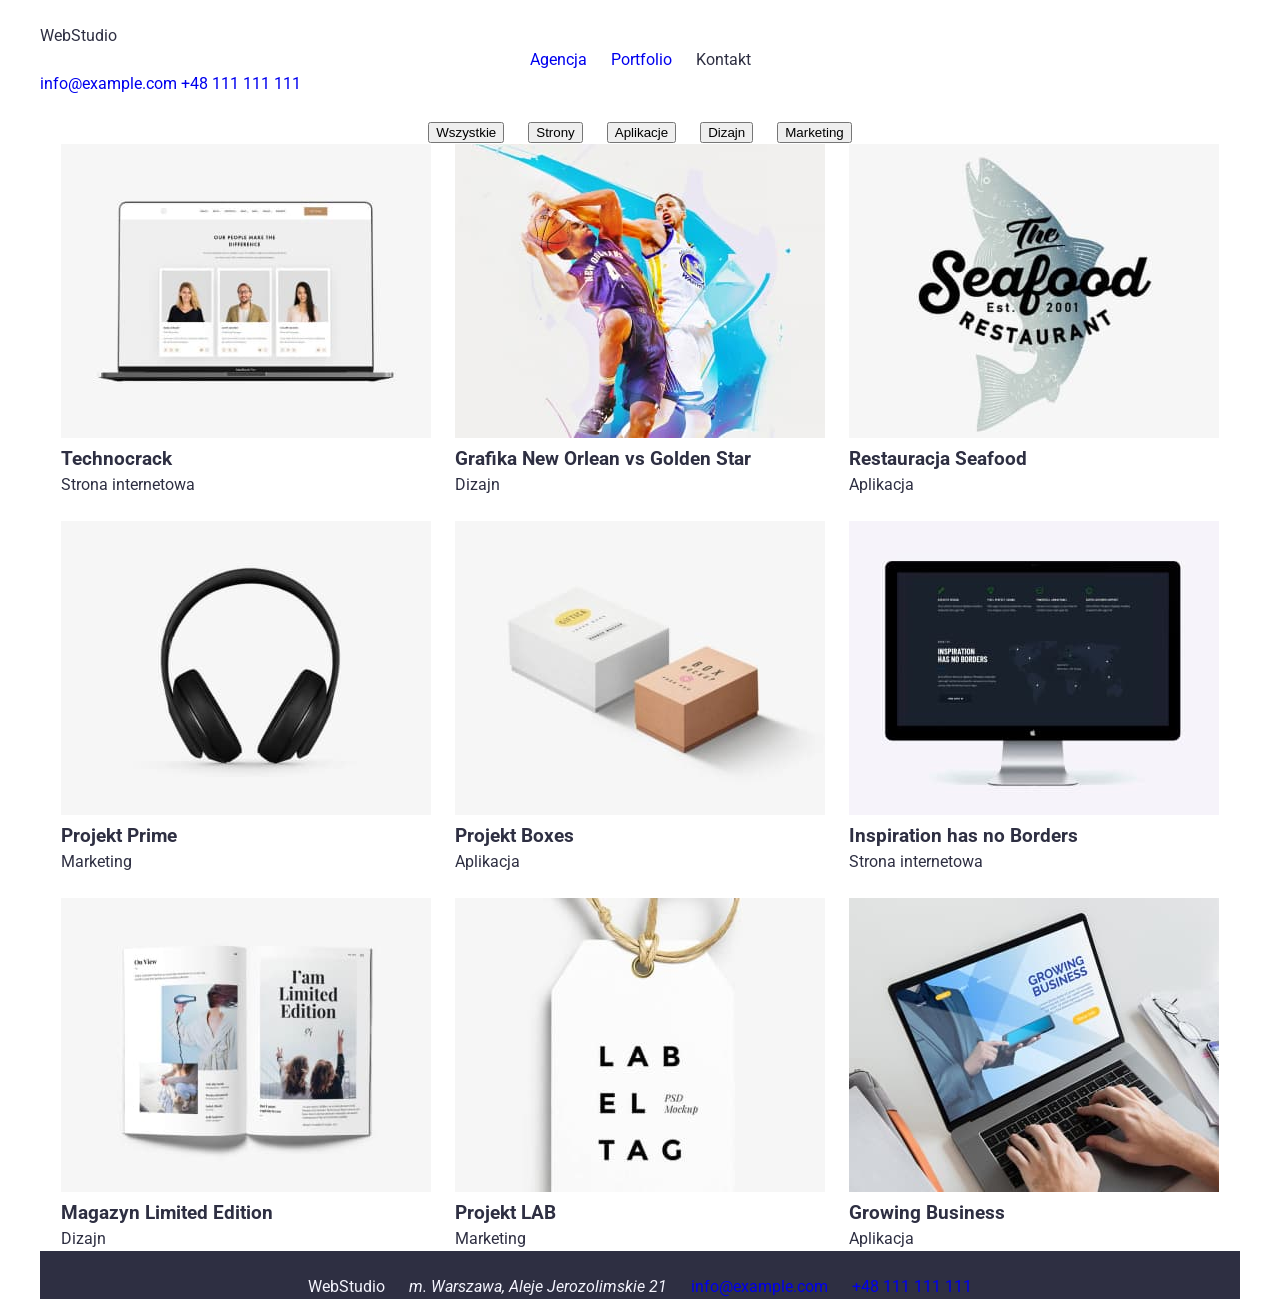
<file: portfolio.html>
<!DOCTYPE html>
<html lang="en">
  <head>
    <meta charset="UTF-8" />
    <title>Portfolio</title>
    <link rel="preconnect" href="https://fonts.googleapis.com" />
    <link rel="preconnect" href="https://fonts.gstatic.com" crossorigin />
    <link
      href="https://fonts.googleapis.com/css2?family=Raleway:wght@700&family=Roboto:wght@400;500;700;900&display=swap"
      rel="stylesheet"
    />
    <link rel="stylesheet" href="./css/style.css" />
  </head>
  <body>
    <header>
      <div class="big-wrap">
        <div class="container">
          <section class="top-box">
            <a class="name-logo" href=""
              ><span class="name-logo-effect-f">Web</span>Studio</a
            >
            <ul class="subpages-list">
              <li><a class="subpages" href="./index.html">Agencja</a></li>
              <li><a class="subpages" href="./portfolio.html">Portfolio</a></li>
              <li><a class="subpages" href="">Kontakt</a></li>
            </ul>
            <div class="top-box-contact">
              <a class="contact" href="mailto:info@example.com"
                >info@example.com</a
              >
              <a class="contact" href="tel:+48111111111">+48 111 111 111</a>
            </div>
          </section>
        </div>
      </div>
    </header>
    <main>
      <div class="big-wrap">
        <div class="container">
          <section class="section">
            <ul class="button-list">
              <li>
                <button type="button" class="filter-button">
                  <p>Wszystkie</p>
                </button>
              </li>
              <li>
                <button type="button" class="filter-button">
                  <p>Strony</p>
                </button>
              </li>
              <li>
                <button type="button" class="filter-button">
                  <p>Aplikacje</p>
                </button>
              </li>
              <li>
                <button type="button" class="filter-button">
                  <p>Dizajn</p>
                </button>
              </li>
              <li>
                <button type="button" class="filter-button">
                  <p>Marketing</p>
                </button>
              </li>
            </ul>
            <ul class="products">
              <li>
                <img
                  src="./images/img8.jpg"
                  width="370"
                  height="294"
                  alt="Gotowa strona internetowa"
                />
                <h3>Technocrack</h3>
                <p>Strona internetowa</p>
              </li>
              <li>
                <img
                  src="./images/img9.jpg"
                  width="370"
                  height="294"
                  alt="Grafika sportowa, koszykówka"
                />
                <h3>Grafika New Orlean vs Golden Star</h3>
                <p>Dizajn</p>
              </li>
              <li>
                <img
                  src="./images/img10.jpg"
                  width="370"
                  height="294"
                  alt="Logo restauracji"
                />
                <h3>Restauracja Seafood</h3>
                <p>Aplikacja</p>
              </li>
              <li>
                <img
                  src="./images/img11.jpg"
                  width="370"
                  height="294"
                  alt="Nauszne słuchawki bezprzewodowe, czarne"
                />
                <h3>Projekt Prime</h3>
                <p>Marketing</p>
              </li>
              <li>
                <img
                  src="./images/img12.jpg"
                  width="370"
                  height="294"
                  alt="Projekty opakowań"
                />
                <h3>Projekt Boxes</h3>
                <p>Aplikacja</p>
              </li>
              <li>
                <img
                  src="./images/img13.jpg"
                  width="370"
                  height="294"
                  alt="Strona z projektami"
                />
                <h3>Inspiration has no Borders</h3>
                <p>Strona internetowa</p>
              </li>
              <li>
                <img
                  src="./images/img14.jpg"
                  width="370"
                  height="294"
                  alt="Projekt magazynu o modzie"
                />
                <h3>Magazyn Limited Edition</h3>
                <p>Dizajn</p>
              </li>
              <li>
                <img
                  src="./images/img15.jpg"
                  width="370"
                  height="294"
                  alt="Projekt zawieszki"
                />
                <h3>Projekt LAB</h3>
                <p>Marketing</p>
              </li>
              <li>
                <img
                  src="./images/img16.jpg"
                  width="370"
                  height="294"
                  alt="Aplikacja do inwestycji"
                />
                <h3>Growing Business</h3>
                <p>Aplikacja</p>
              </li>
            </ul>
          </section>
        </div>
      </div>
    </main>
    <footer>
      <div class="big-wrap">
        <div class="container">
          <ul class="f-data">
            <li>
              <a class="name-logo" href=""
                ><span class="name-logo-effect-f">Web</span
                ><span class="name-logo-effect-sec">Studio</span></a
              >
            </li>
            <li>
              <address class="home-location">
                m. Warszawa, Aleje Jerozolimskie 21
              </address>
            </li>
            <li>
              <a class="contact" href="mailto:info@example.com"
                >info@example.com</a
              >
            </li>
            <li>
              <a class="contact" href="tel:+48111111111">+48 111 111 111</a>
            </li>
          </ul>
        </div>
      </div>
    </footer>
  </body>
</html>
</file>
<file: css/style.css>
*,
*::before,
*::after {
  box-sizing: border-box;
}
body {
  background-color: #ffffff;
  margin: 0;
  font-family: "Roboto", sans-serif;
  color: #2e2f42;
  line-height: 1.5;
  display: flex;
  flex-direction: column;
  align-items: center;
}
.container {
  min-width: 1200px;
  max-width: 100vw;
  padding: 24px 0 0 0;
}
.headline-box {
  display: flex;
  align-items: center;
  justify-content: space-evenly;
  gap: 332px;
  margin-bottom: 24px;
}

.logo {
  font-family: Raleway;
  font-weight: 700;
  font-style: Bold;
  font-size: 18px;
  line-height: 21px;
  vertical-align: middle;
  text-transform: uppercase;
  color: inherit;
}
a.logo > .logo-effect {
  color: #4d5ae5;
}
.navigation {
  display: flex;
  flex-wrap: wrap;
  gap: 76px;
}
.nav-list {
  display: flex;
  gap: 40px;
  font-weight: 500;
}
.nav-list li a:hover {
  color: #404bbf;
}
.contact-list {
  display: flex;
  gap: 40px;
}
.contact-item a {
  color: #434455;
}
.contact-item a:hover {
  color: #404bbf;
}
.hero-image {
  min-height: 600px;
  background-color: #2e2f42;
  display: flex;
  flex-direction: column;
  align-items: center;
  justify-content: center;
  gap: 56px;
}
.main-headline {
  max-width: 496px;
  color: #ffffff;
  font-weight: 700;
  font-style: Bold;
  font-size: 56px;
  text-align: center;
}
.second-headline {
  font-weight: 700;
  font-style: bold;
  font-size: 36px;
  text-align: center;
  margin-bottom: 72px;
}
.main-button {
  color: #ffffff;
  font-family: Roboto;
  font-size: 16px;
  font-weight: 500;
  letter-spacing: 0.64px;
  line-height: 24px;
  padding: 16px 32px;
  background-color: #4d5ae5;
  border: none;
  border-radius: 4px;
  cursor: pointer;
  box-shadow: 0px 4px 4px 0px #00000026;
}
.hero-box,
.team,
.portfolio {
  margin: 120px 0 120px 0;
}
.hero-advantages li {
  color: #434455;
  width: 264px;
}
.team {
  background-color: #f4f4fd;
  padding: 120px 0;
}
.team-list li {
  background-color: #ffffff;
  display: flex;
  flex-direction: column;
  align-items: center;
  box-shadow: 0px 2px 1px 0px #2e2f4214;

  box-shadow: 0px 1px 1px 0px #2e2f4229;

  box-shadow: 0px 1px 6px 0px #2e2f4214;
  border-bottom-left-radius: 4px;
  border-bottom-right-radius: 4px;
}
.member-pic {
  width: 264px;
  height: 260px;
  opacity: 1;
}
.member-name {
  font-size: 20px;
  font-weight: 500;
  line-height: 1.2;
  padding: 32px 0 8px;
}
.member-occupy {
  font-weight: 400;
  padding-bottom: 32px;
}

h3 {
  color: #2e2f42;
}
.portfolio-list {
  max-width: calc(3 * (360px + 24px));
}
.portfolio-list li {
  display: flex;
  flex-direction: column;
  line-height: 1.2;
}
.portfolio-list li:nth-child(4),
.portfolio-list li:nth-child(5),
.portfolio-list li:nth-child(6) {
  padding-top: 24px;
}

.item-pic {
  width: 360px;
  height: 300px;
  opacity: 1;
}
.item-name {
  font-weight: 500;
  font-size: 20px;
  padding-bottom: 8px;
}
.item-article {
  border: 1px solid #e7e9fc;
  border-top: none;
  padding: 32px 0 32px 16px;
}
footer {
  background-color: #2e2f42;
  color: #f4f4fd;
}
.footer-box {
  display: flex;
  flex-direction: column;
  gap: 16px;
  padding: 100px 156px;
}
.footer-box p {
  max-width: 264px;
}
h1,
h2,
h3,
p {
  margin-top: 0;
  margin-bottom: 0;
}
ul {
  list-style-type: none;
  margin-top: 0;
  margin-bottom: 0;
  padding: 0;
  display: flex;
  flex-wrap: wrap;
  justify-content: center;
  gap: 24px;
}
a {
  text-decoration: none;
}
a:visited {
  color: inherit;
}
</file>
